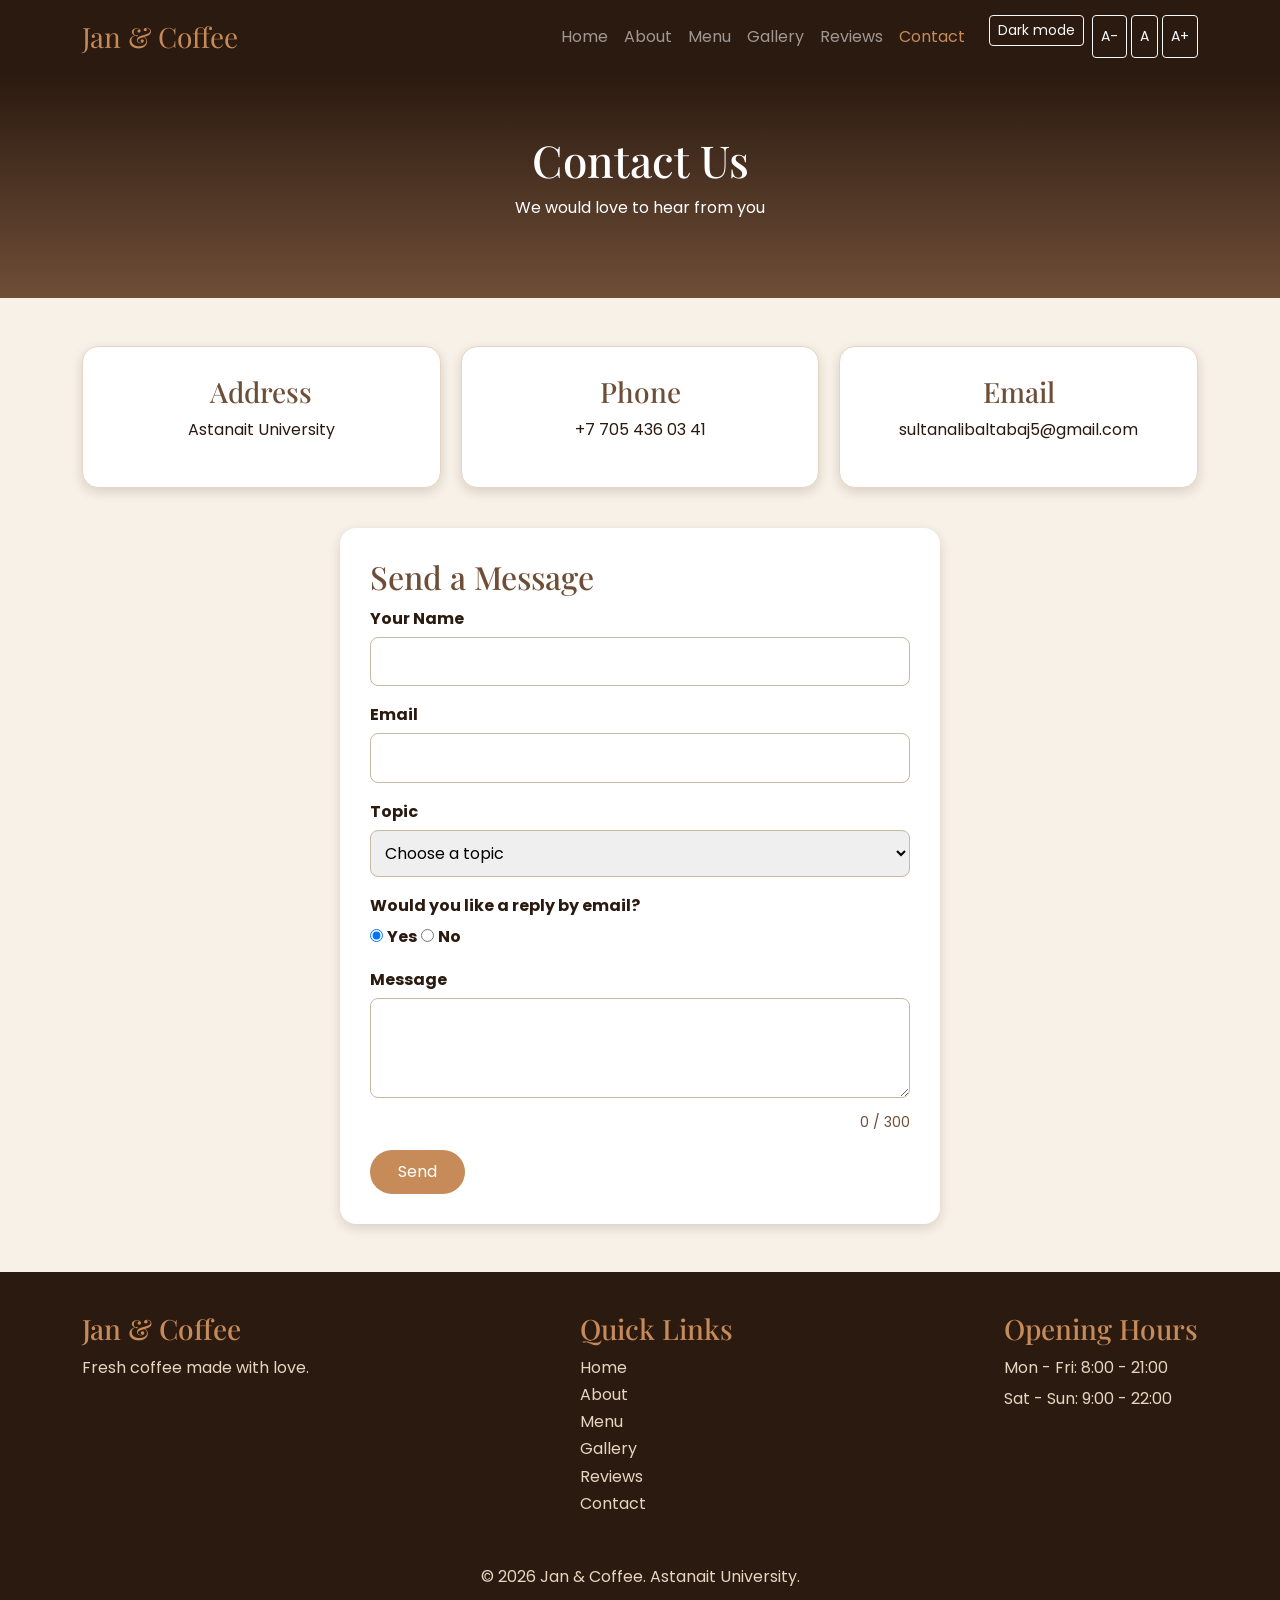
<file: contact.html>
<!DOCTYPE html>
<html lang="en">
<head>
    <meta charset="UTF-8">
    <meta name="viewport" content="width=device-width, initial-scale=1">
    <title>Jan & Coffee | Contact</title>
    <link href="https://cdn.jsdelivr.net/npm/bootstrap@5.3.3/dist/css/bootstrap.min.css" rel="stylesheet">
    <link href="https://fonts.googleapis.com/css2?family=Playfair+Display:wght@600;700&family=Poppins:wght@300;400;600&display=swap" rel="stylesheet">
    <link rel="stylesheet" href="css/style.css">
    <link rel="stylesheet" href="css/theme.css">
    <link rel="stylesheet" href="css/validation.css">
    <link rel="stylesheet" href="css/contact.css">
</head>
<body>
    <header>
        <nav class="navbar navbar-expand-lg sticky-top" data-bs-theme="dark">
            <div class="container">
                <a class="navbar-brand" href="index.html">Jan &amp; Coffee</a>
                <button class="navbar-toggler" type="button" data-bs-toggle="collapse" data-bs-target="#mainMenu" aria-controls="mainMenu" aria-expanded="false" aria-label="Toggle navigation">
                    <span class="navbar-toggler-icon"></span>
                </button>
                <div class="collapse navbar-collapse" id="mainMenu">
                    <ul class="navbar-nav ms-auto">
                        <li class="nav-item"><a class="nav-link" href="index.html">Home</a></li>
                        <li class="nav-item"><a class="nav-link" href="about.html">About</a></li>
                        <li class="nav-item"><a class="nav-link" href="menu.html">Menu</a></li>
                        <li class="nav-item"><a class="nav-link" href="gallery.html">Gallery</a></li>
                        <li class="nav-item"><a class="nav-link" href="reviews.html">Reviews</a></li>
                        <li class="nav-item"><a class="nav-link active" href="contact.html">Contact</a></li>
                        <li class="nav-item"><button type="button" id="theme-toggle" class="btn btn-sm btn-outline-light ms-lg-3 my-2 my-lg-0" aria-pressed="false">Dark mode</button></li>
                        <li class="nav-item font-controls ms-lg-2 my-2 my-lg-0">
                            <button type="button" id="font-decrease" class="btn btn-sm btn-outline-light" aria-label="Decrease font size">A-</button>
                            <button type="button" id="font-reset" class="btn btn-sm btn-outline-light" aria-label="Reset font size">A</button>
                            <button type="button" id="font-increase" class="btn btn-sm btn-outline-light" aria-label="Increase font size">A+</button>
                        </li>
                    </ul>
                </div>
            </div>
        </nav>
    </header>

    <main>
        <section class="page-header">
            <div class="container">
                <h1>Contact Us</h1>
                <p>We would love to hear from you</p>
            </div>
        </section>

        <section class="container py-5">
            <div class="info-row">
                <article class="info-box">
                    <h3>Address</h3>
                    <p>Astanait University</p>
                </article>
                <article class="info-box">
                    <h3>Phone</h3>
                    <p>+7 705 436 03 41</p>
                </article>
                <article class="info-box">
                    <h3>Email</h3>
                    <p>sultanalibaltabaj5@gmail.com</p>
                </article>
            </div>

            <form id="contact-form" action="#" method="post" novalidate>
                <h2>Send a Message</h2>
                <p id="form-success" class="success-message" role="status"></p>

                <label for="name">Your Name</label>
                <input type="text" id="name" name="name" class="field" aria-describedby="name-error">
                <small id="name-error" class="error-message"></small>

                <label for="email">Email</label>
                <input type="email" id="email" name="email" class="field" aria-describedby="email-error">
                <small id="email-error" class="error-message"></small>

                <label for="topic">Topic</label>
                <select id="topic" name="topic" class="field" aria-describedby="topic-error">
                    <option value="">Choose a topic</option>
                    <option>Question</option>
                    <option>Table reservation</option>
                    <option>Feedback</option>
                </select>
                <small id="topic-error" class="error-message"></small>

                <p class="question mb-1">Would you like a reply by email?</p>
                <div class="mb-3">
                    <input type="radio" id="reply-yes" name="reply" value="yes" checked>
                    <label for="reply-yes">Yes</label>
                    <input type="radio" id="reply-no" name="reply" value="no">
                    <label for="reply-no">No</label>
                </div>

                <label for="message">Message</label>
                <textarea id="message" name="message" rows="4" class="field" aria-describedby="message-error message-counter"></textarea>
                <small id="message-counter" class="char-counter">0 / 300</small>
                <small id="message-error" class="error-message"></small>

                <button type="submit" class="btn btn-coffee rounded-pill">Send</button>
            </form>
        </section>
    </main>
    <footer>
        <div class="container">
            <div class="footer-flex">
                <div>
                    <h3>Jan &amp; Coffee</h3>
                    <p>Fresh coffee made with love.</p>
                </div>
                <div>
                    <h3>Quick Links</h3>
                    <ul class="list-unstyled">
                        <li><a href="index.html">Home</a></li>
                        <li><a href="about.html">About</a></li>
                        <li><a href="menu.html">Menu</a></li>
                        <li><a href="gallery.html">Gallery</a></li>
                        <li><a href="reviews.html">Reviews</a></li>
                        <li><a href="contact.html">Contact</a></li>
                    </ul>
                </div>
                <div>
                    <h3>Opening Hours</h3>
                    <p class="mb-1">Mon - Fri: 8:00 - 21:00</p>
                    <p class="mb-1">Sat - Sun: 9:00 - 22:00</p>
                </div>
            </div>
            <p class="copyright">&copy; 2026 Jan &amp; Coffee. Astanait University.</p>
        </div>
    </footer>
    <script src="https://cdn.jsdelivr.net/npm/jquery@3.7.1/dist/jquery.min.js"></script>
    <script src="https://cdn.jsdelivr.net/npm/bootstrap@5.3.3/dist/js/bootstrap.bundle.min.js"></script>
    <script src="js/storage.js"></script>
    <script src="js/theme.js"></script>
    <script src="js/accessibility.js"></script>
    <script src="js/contact-jquery.js"></script>
    <script src="js/validation.js"></script>
    <script src="js/contact.js"></script>
</body>
</html>
</file>
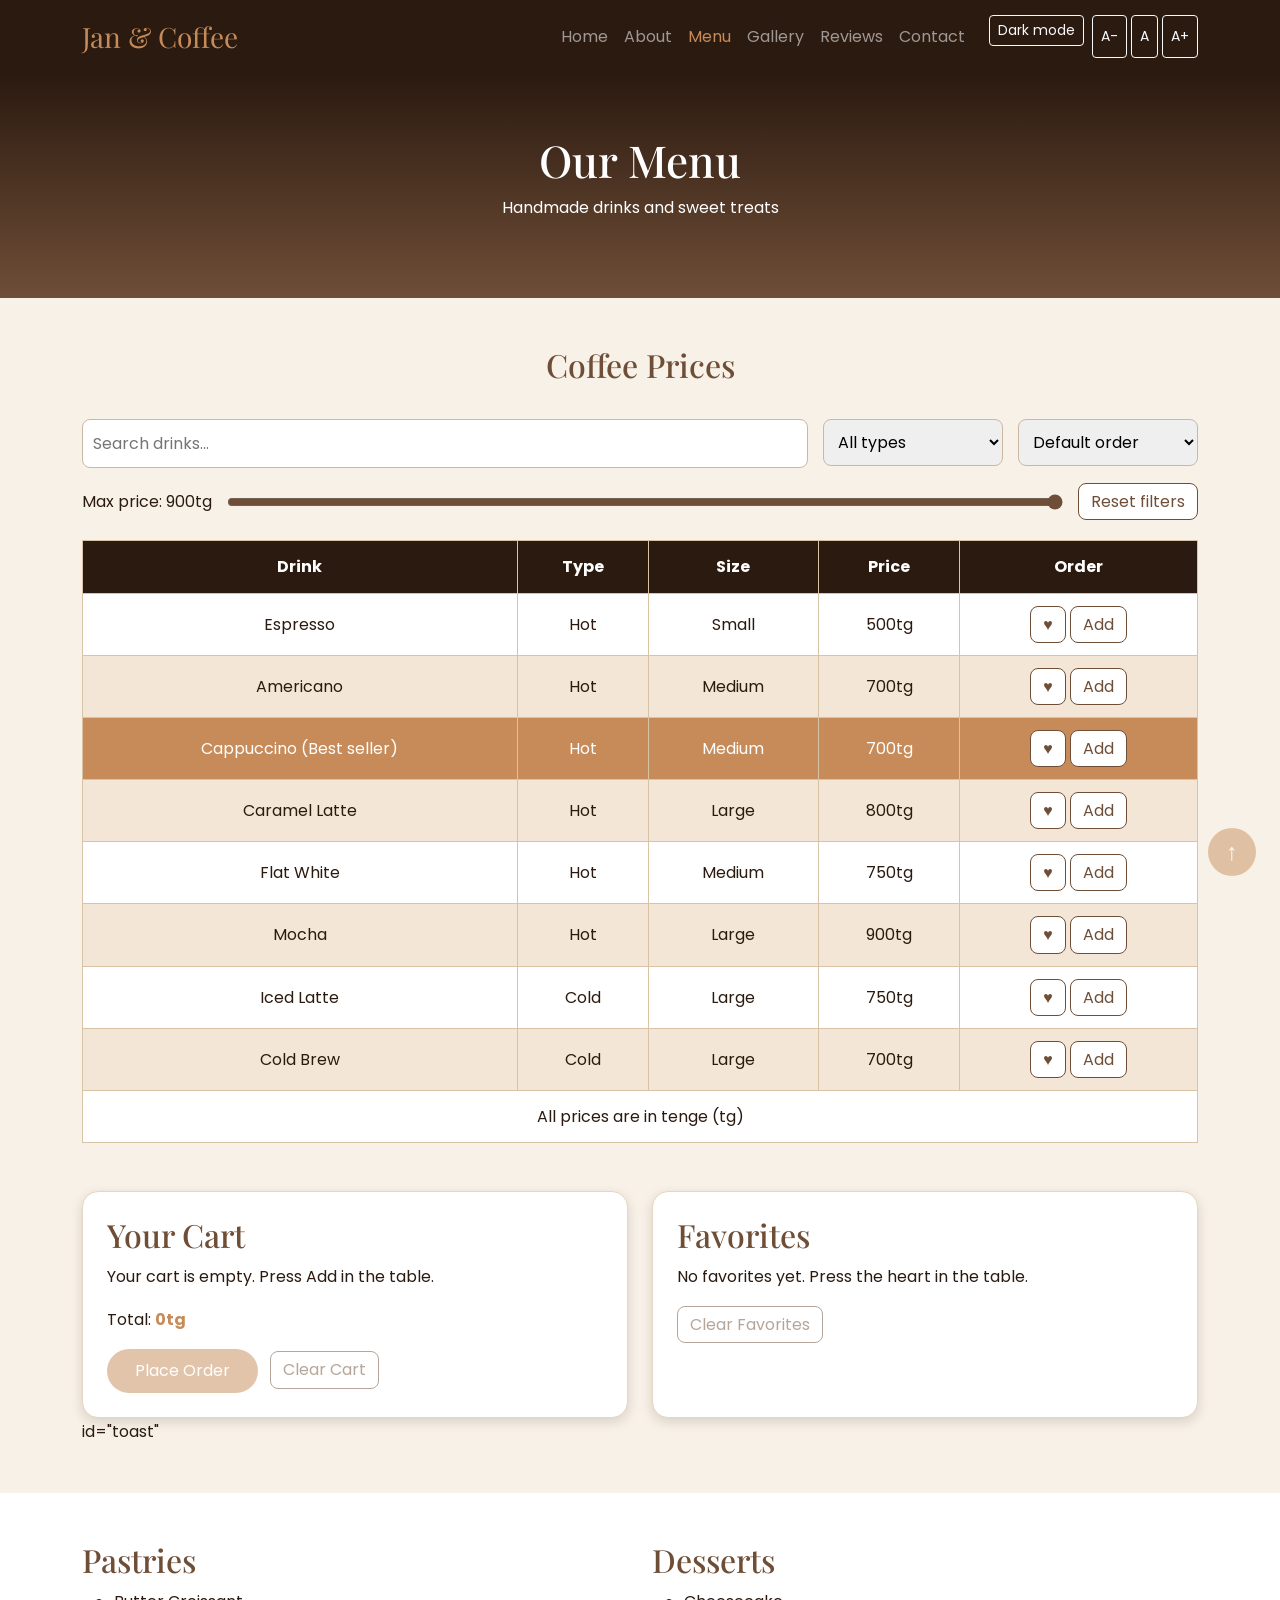
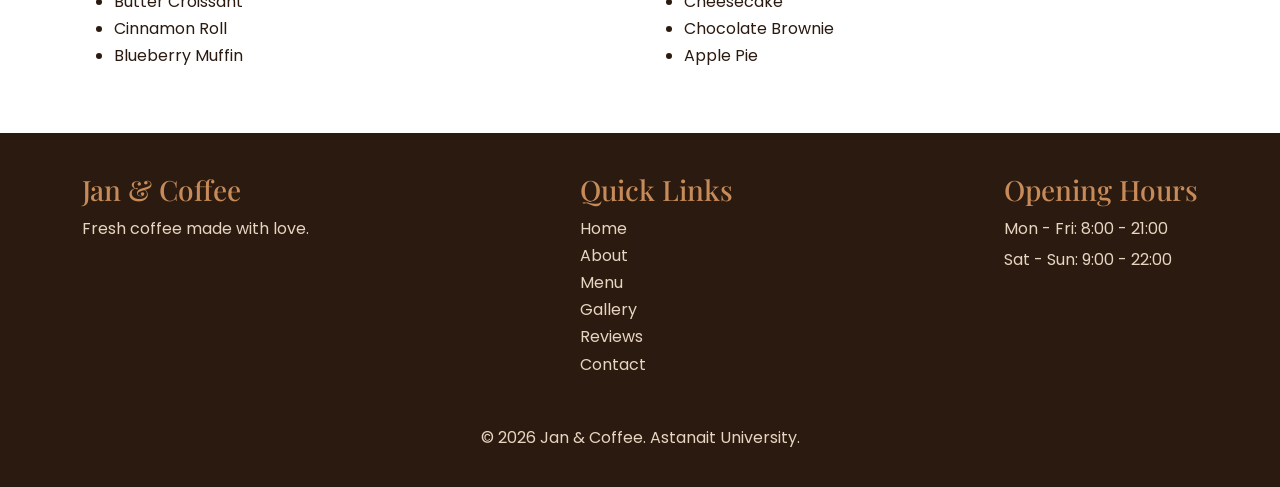
<file: menu.html>
<!DOCTYPE html>
<html lang="en">
<head>
    <meta charset="UTF-8">
    <meta name="viewport" content="width=device-width, initial-scale=1">
    <title>Jan & Coffee | Menu</title>
    <link href="https://cdn.jsdelivr.net/npm/bootstrap@5.3.3/dist/css/bootstrap.min.css" rel="stylesheet">
    <link href="https://fonts.googleapis.com/css2?family=Playfair+Display:wght@600;700&family=Poppins:wght@300;400;600&display=swap" rel="stylesheet">
    <link rel="stylesheet" href="css/style.css">
    <link rel="stylesheet" href="css/theme.css">
    <link rel="stylesheet" href="css/menu.css">
</head>
<body>
    <header>
        <nav class="navbar navbar-expand-lg sticky-top" data-bs-theme="dark">
            <div class="container">
                <a class="navbar-brand" href="index.html">Jan &amp; Coffee</a>
                <button class="navbar-toggler" type="button" data-bs-toggle="collapse" data-bs-target="#mainMenu" aria-controls="mainMenu" aria-expanded="false" aria-label="Toggle navigation">
                    <span class="navbar-toggler-icon"></span>
                </button>
                <div class="collapse navbar-collapse" id="mainMenu">
                    <ul class="navbar-nav ms-auto">
                        <li class="nav-item"><a class="nav-link" href="index.html">Home</a></li>
                        <li class="nav-item"><a class="nav-link" href="about.html">About</a></li>
                        <li class="nav-item"><a class="nav-link active" href="menu.html">Menu</a></li>
                        <li class="nav-item"><a class="nav-link" href="gallery.html">Gallery</a></li>
                        <li class="nav-item"><a class="nav-link" href="reviews.html">Reviews</a></li>
                        <li class="nav-item"><a class="nav-link" href="contact.html">Contact</a></li>
                        <li class="nav-item"><button type="button" id="theme-toggle" class="btn btn-sm btn-outline-light ms-lg-3 my-2 my-lg-0" aria-pressed="false">Dark mode</button></li>
                        <li class="nav-item font-controls ms-lg-2 my-2 my-lg-0">
                            <button type="button" id="font-decrease" class="btn btn-sm btn-outline-light" aria-label="Decrease font size">A-</button>
                            <button type="button" id="font-reset" class="btn btn-sm btn-outline-light" aria-label="Reset font size">A</button>
                            <button type="button" id="font-increase" class="btn btn-sm btn-outline-light" aria-label="Increase font size">A+</button>
                        </li>
                    </ul>
                </div>
            </div>
        </nav>
    </header>

    <main>
        <section class="page-header">
            <div class="container">
                <h1>Our Menu</h1>
                <p>Handmade drinks and sweet treats</p>
            </div>
        </section>

        <section class="container py-5">
            <h2 id="menu-title">Coffee Prices</h2>
            <div class="menu-controls">
                <div class="flex-fill">
                    <label for="search-input" class="visually-hidden">Search drinks</label>
                    <input type="search" id="search-input" class="field" placeholder="Search drinks...">
                </div>
                <div>
                    <label for="type-filter" class="visually-hidden">Filter by type</label>
                    <select id="type-filter" class="field">
                        <option value="all">All types</option>
                        <option value="Hot">Hot</option>
                        <option value="Cold">Cold</option>
                    </select>
                </div>
                <div>
                    <label for="sort-select" class="visually-hidden">Sort drinks</label>
                    <select id="sort-select" class="field">
                        <option value="default">Default order</option>
                        <option value="name">Name A-Z</option>
                        <option value="price-low">Price: low to high</option>
                        <option value="price-high">Price: high to low</option>
                    </select>
                </div>
            </div>
            <div class="price-filter">
                <label for="price-range">Max price: <span id="price-label"></span></label>
                <input type="range" id="price-range" step="50">
                <button type="button" id="reset-filters" class="action-button">Reset filters</button>
            </div>
            <div class="table-responsive">
                <table>
                    <thead>
                        <tr>
                            <th>Drink</th>
                            <th>Type</th>
                            <th>Size</th>
                            <th>Price</th>
                            <th>Order</th>
                        </tr>
                    </thead>
                    <tbody id="menu-body"></tbody>
                    <tfoot>
                        <tr>
                            <td colspan="5">All prices are in tenge (tg)</td>
                        </tr>
                    </tfoot>
                </table>
            </div>
            <p id="no-results" class="text-center mt-3 d-none">No drinks found. Try another search.</p>
        </section>

        <section class="container pb-5">
            <div class="row g-4">
                <div class="col-md-6">
                    <div class="panel">
                        <h2>Your Cart</h2>
                        <p id="cart-empty">Your cart is empty. Press Add in the table.</p>
                        <ul id="cart-list" class="list-unstyled"></ul>
                        <p class="mt-3">Total: <span id="cart-total" class="price">0tg</span></p>
                        <button type="button" id="order-button" class="btn btn-coffee rounded-pill" disabled>Place Order</button>
                        <button type="button" id="clear-cart" class="action-button ms-2" disabled>Clear Cart</button>
                    </div>
                </div>
                <div class="col-md-6">
                    <div class="panel">
                        <h2>Favorites</h2>
                        <p id="favorites-empty">No favorites yet. Press the heart in the table.</p>
                        <ul id="favorites-list"></ul>
                        <button type="button" id="clear-favorites" class="action-button" disabled>Clear Favorites</button>
                    </div>
                </div>
            </div>id="toast"
        </section>

        <section class="bg-white py-5">
            <div class="container">
                <div class="row g-4">
                    <div class="col-md-6">
                        <h2>Pastries</h2>
                        <ul>
                            <li>Butter Croissant</li>
                            <li>Cinnamon Roll</li>
                            <li>Blueberry Muffin</li>
                        </ul>
                    </div>
                    <div class="col-md-6">
                        <h2>Desserts</h2>
                        <ul>
                            <li>Cheesecake</li>
                            <li>Chocolate Brownie</li>
                            <li>Apple Pie</li>
                        </ul>
                    </div>
                </div>
            </div>
        </section>
    </main>
    <footer>
        <div class="container">
            <div class="footer-flex">
                <div>
                    <h3>Jan &amp; Coffee</h3>
                    <p>Fresh coffee made with love.</p>
                </div>
                <div>
                    <h3>Quick Links</h3>
                    <ul class="list-unstyled">
                        <li><a href="index.html">Home</a></li>
                        <li><a href="about.html">About</a></li>
                        <li><a href="menu.html">Menu</a></li>
                        <li><a href="gallery.html">Gallery</a></li>
                        <li><a href="reviews.html">Reviews</a></li>
                        <li><a href="contact.html">Contact</a></li>
                    </ul>
                </div>
                <div>
                    <h3>Opening Hours</h3>
                    <p class="mb-1">Mon - Fri: 8:00 - 21:00</p>
                    <p class="mb-1">Sat - Sun: 9:00 - 22:00</p>
                </div>
            </div>
            <p class="copyright">&copy; 2026 Jan &amp; Coffee. Astanait University.</p>
        </div>
    </footer>
    <script src="https://cdn.jsdelivr.net/npm/jquery@3.7.1/dist/jquery.min.js"></script>
    <script src="https://cdn.jsdelivr.net/npm/bootstrap@5.3.3/dist/js/bootstrap.bundle.min.js"></script>
    <script src="js/storage.js"></script>
    <script src="js/theme.js"></script>
    <script src="js/accessibility.js"></script>
    <script src="js/menu-data.js"></script>
    <script src="js/menu-classes.js"></script>
    <script src="js/menu-jquery.js"></script>
    <script src="js/menu.js"></script>
</body>
</html>
</file>
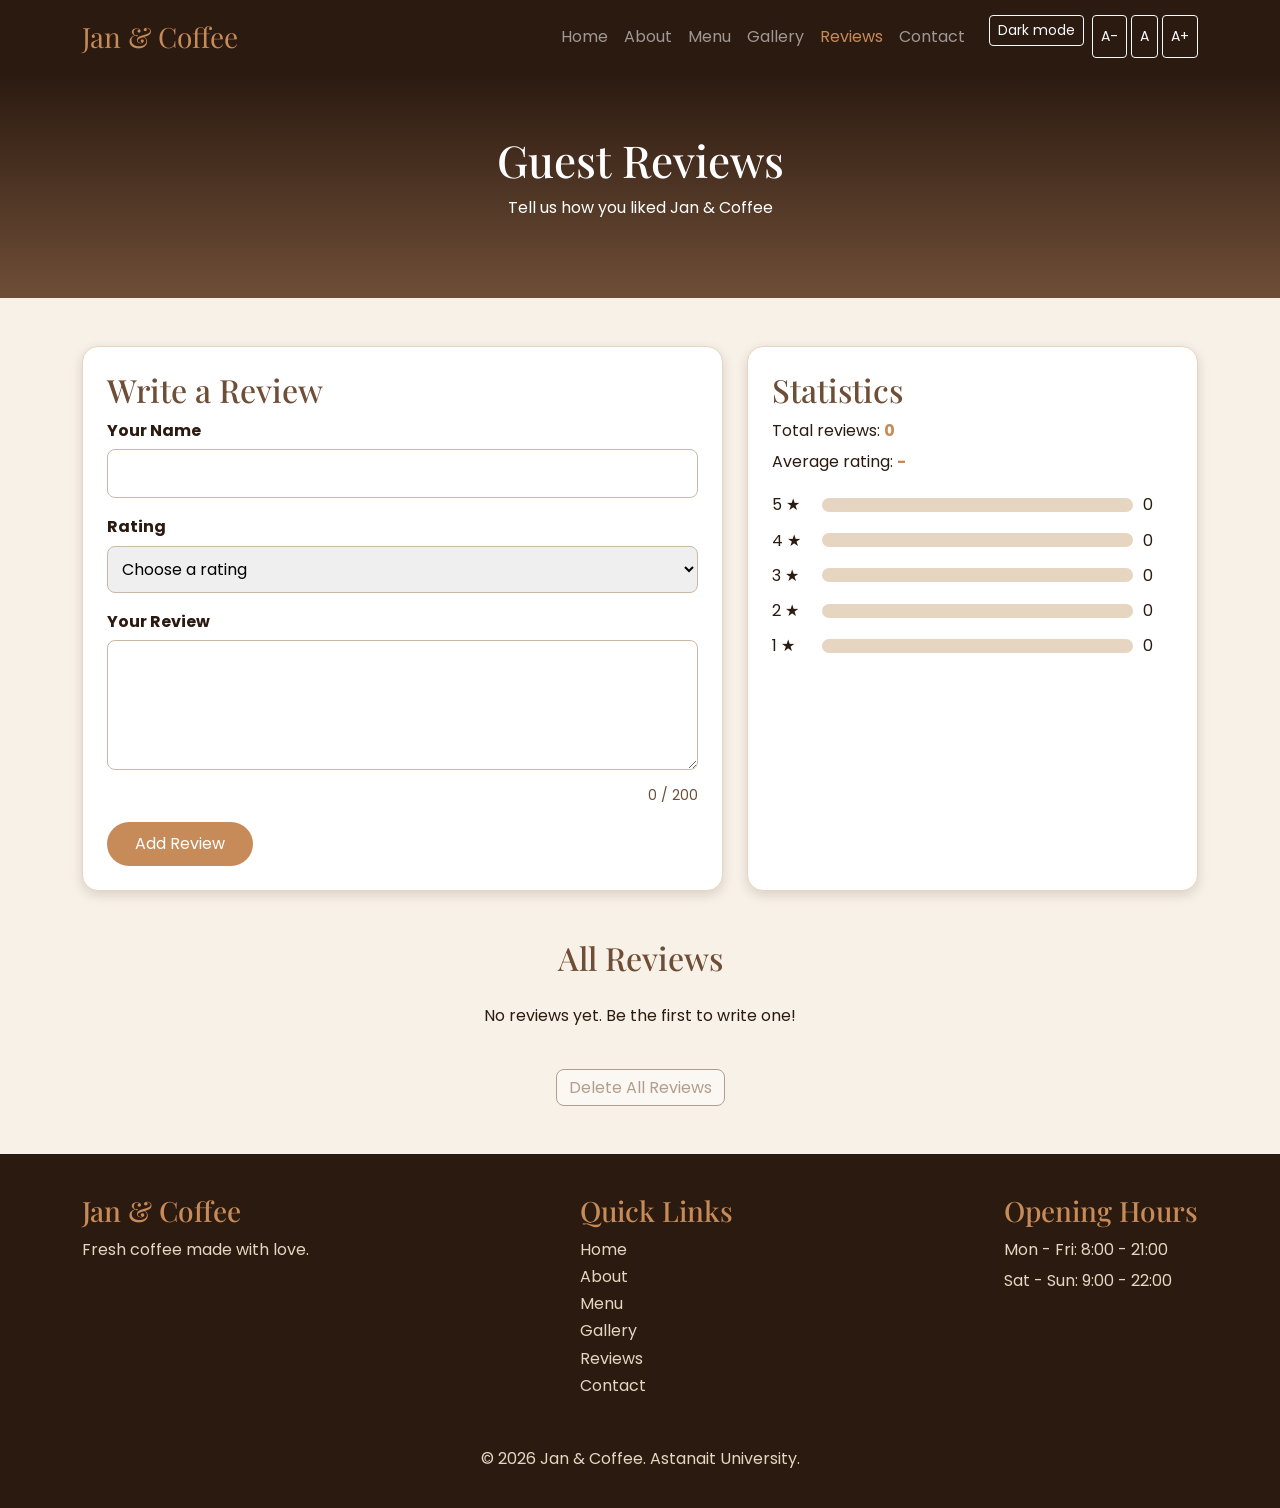
<file: reviews.html>
<!DOCTYPE html>
<html lang="en">
<head>
    <meta charset="UTF-8">
    <meta name="viewport" content="width=device-width, initial-scale=1">
    <title>Jan & Coffee | Reviews</title>
    <link href="https://cdn.jsdelivr.net/npm/bootstrap@5.3.3/dist/css/bootstrap.min.css" rel="stylesheet">
    <link href="https://fonts.googleapis.com/css2?family=Playfair+Display:wght@600;700&family=Poppins:wght@300;400;600&display=swap" rel="stylesheet">
    <link rel="stylesheet" href="css/style.css">
    <link rel="stylesheet" href="css/theme.css">
    <link rel="stylesheet" href="css/validation.css">
    <link rel="stylesheet" href="css/reviews.css">
</head>
<body>
    <header>
        <nav class="navbar navbar-expand-lg sticky-top" data-bs-theme="dark">
            <div class="container">
                <a class="navbar-brand" href="index.html">Jan &amp; Coffee</a>
                <button class="navbar-toggler" type="button" data-bs-toggle="collapse" data-bs-target="#mainMenu" aria-controls="mainMenu" aria-expanded="false" aria-label="Toggle navigation">
                    <span class="navbar-toggler-icon"></span>
                </button>
                <div class="collapse navbar-collapse" id="mainMenu">
                    <ul class="navbar-nav ms-auto">
                        <li class="nav-item"><a class="nav-link" href="index.html">Home</a></li>
                        <li class="nav-item"><a class="nav-link" href="about.html">About</a></li>
                        <li class="nav-item"><a class="nav-link" href="menu.html">Menu</a></li>
                        <li class="nav-item"><a class="nav-link" href="gallery.html">Gallery</a></li>
                        <li class="nav-item"><a class="nav-link active" href="reviews.html">Reviews</a></li>
                        <li class="nav-item"><a class="nav-link" href="contact.html">Contact</a></li>
                        <li class="nav-item"><button type="button" id="theme-toggle" class="btn btn-sm btn-outline-light ms-lg-3 my-2 my-lg-0" aria-pressed="false">Dark mode</button></li>
                        <li class="nav-item font-controls ms-lg-2 my-2 my-lg-0">
                            <button type="button" id="font-decrease" class="btn btn-sm btn-outline-light" aria-label="Decrease font size">A-</button>
                            <button type="button" id="font-reset" class="btn btn-sm btn-outline-light" aria-label="Reset font size">A</button>
                            <button type="button" id="font-increase" class="btn btn-sm btn-outline-light" aria-label="Increase font size">A+</button>
                        </li>
                    </ul>
                </div>
            </div>
        </nav>
    </header>

    <main>
        <section class="page-header">
            <div class="container">
                <h1>Guest Reviews</h1>
                <p>Tell us how you liked Jan &amp; Coffee</p>
            </div>
        </section>

        <section class="container py-5">
            <div class="row g-4">
                <div class="col-lg-7">
                    <form id="review-form" class="panel" action="#" method="post" novalidate>
                        <h2>Write a Review</h2>

                        <label for="review-name">Your Name</label>
                        <input type="text" id="review-name" class="field" aria-describedby="review-name-error">
                        <small id="review-name-error" class="error-message"></small>

                        <label for="review-rating">Rating</label>
                        <select id="review-rating" class="field" aria-describedby="review-rating-error">
                            <option value="">Choose a rating</option>
                            <option value="5">5 - Excellent</option>
                            <option value="4">4 - Good</option>
                            <option value="3">3 - Normal</option>
                            <option value="2">2 - Bad</option>
                            <option value="1">1 - Terrible</option>
                        </select>
                        <small id="review-rating-error" class="error-message"></small>

                        <label for="review-text">Your Review</label>
                        <textarea id="review-text" rows="4" class="field" aria-describedby="review-text-error review-text-counter"></textarea>
                        <small id="review-text-counter" class="char-counter">0 / 200</small>
                        <small id="review-text-error" class="error-message"></small>

                        <button type="submit" id="review-submit" class="btn btn-coffee rounded-pill">Add Review</button>
                        <button type="button" id="review-cancel" class="action-button ms-2 d-none">Cancel</button>
                    </form>
                </div>
                <div class="col-lg-5">
                    <div class="panel">
                        <h2>Statistics</h2>
                        <p class="mb-1">Total reviews: <span id="stats-total" class="price">0</span></p>
                        <p>Average rating: <span id="stats-average" class="price">-</span></p>
                        <div id="stats-bars"></div>
                    </div>
                </div>
            </div>
        </section>

        <section class="container pb-5">
            <h2 class="text-center mb-4">All Reviews</h2>
            <p id="review-message" class="review-message" role="status"></p>
            <p id="reviews-empty" class="text-center">No reviews yet. Be the first to write one!</p>
            <div id="review-list"></div>
            <div class="text-center mt-4">
                <button type="button" id="clear-reviews" class="action-button" disabled>Delete All Reviews</button>
            </div>
        </section>
    </main>
    <footer>
        <div class="container">
            <div class="footer-flex">
                <div>
                    <h3>Jan &amp; Coffee</h3>
                    <p>Fresh coffee made with love.</p>
                </div>
                <div>
                    <h3>Quick Links</h3>
                    <ul class="list-unstyled">
                        <li><a href="index.html">Home</a></li>
                        <li><a href="about.html">About</a></li>
                        <li><a href="menu.html">Menu</a></li>
                        <li><a href="gallery.html">Gallery</a></li>
                        <li><a href="reviews.html">Reviews</a></li>
                        <li><a href="contact.html">Contact</a></li>
                    </ul>
                </div>
                <div>
                    <h3>Opening Hours</h3>
                    <p class="mb-1">Mon - Fri: 8:00 - 21:00</p>
                    <p class="mb-1">Sat - Sun: 9:00 - 22:00</p>
                </div>
            </div>
            <p class="copyright">&copy; 2026 Jan &amp; Coffee. Astanait University.</p>
        </div>
    </footer>
    <script src="https://cdn.jsdelivr.net/npm/jquery@3.7.1/dist/jquery.min.js"></script>
    <script src="https://cdn.jsdelivr.net/npm/bootstrap@5.3.3/dist/js/bootstrap.bundle.min.js"></script>
    <script src="js/storage.js"></script>
    <script src="js/theme.js"></script>
    <script src="js/accessibility.js"></script>
    <script src="js/reviews-jquery.js"></script>
    <script src="js/validation.js"></script>
    <script src="js/reviews-classes.js"></script>
    <script src="js/reviews.js"></script>
</body>
</html>
</file>
<file: css/style.css>
body {
    font-family: 'Poppins', sans-serif;
    background-color: #f8f1e7;
    color: #2b1a10;
    line-height: 1.7;
}

h1,
h2,
h3 {
    font-family: 'Playfair Display', serif;
    color: #6f4e37;
}


.navbar {
    background-color: #2b1a10;
}

.navbar-brand,
.navbar-brand:hover {
    font-family: 'Playfair Display', serif;
    font-size: 28px;
    color: #c68b59;
}

.navbar-nav .nav-link:hover,
.navbar-nav .nav-link.active {
    color: #c68b59;
}


.btn-coffee {
    background-color: #c68b59;
    color: white;
    padding: 10px 28px;
    border: none;
}

.btn-coffee:hover {
    background-color: #6f4e37;
    color: white;
}

#hero {
    background-image: linear-gradient(rgba(43, 26, 16, 0.65), rgba(43, 26, 16, 0.65)), url('https://images.unsplash.com/photo-1442512595331-e89e73853f31?auto=format&fit=crop&w=1600&q=80');
    background-size: cover;
    background-position: center;
    min-height: 500px;
    padding: 20px;
    display: flex;
    flex-direction: column;
    justify-content: center;
    align-items: center;
    text-align: center;
    color: white;
}

#hero h1 {
    font-size: 56px;
    color: white;
}

#hero p {
    font-size: 20px;
    max-width: 600px;
}


.photo {
    max-width: 100%;
    border-radius: 16px;
    box-shadow: 0 6px 18px rgba(43, 26, 16, 0.3);
}


.card-box,
.drink-card,
.info-box {
    border: 1px solid #e6d5c0;
    border-radius: 16px;
    box-shadow: 0 4px 12px rgba(43, 26, 16, 0.15);
}

.card-box,
.info-box {
    padding: 28px;
    text-align: center;
}

.card-box {
    background-color: #f8f1e7;
}

.info-box {
    background-color: white;
}

.card-box:hover,
.drink-card:hover,
.info-box:hover {
    box-shadow: 0 10px 25px rgba(43, 26, 16, 0.35);
}

.price {
    color: #c68b59;
    font-weight: bold;
}


.features {
    display: grid;
    grid-template-columns: repeat(3, 1fr);
    gap: 24px;
}


.card-row {
    display: flex;
    gap: 24px;
}

.drink-card {
    flex: 1;
    background-color: white;
    text-align: center;
}

.drink-card img {
    width: 100%;
    height: 220px;
    object-fit: cover;
    border-radius: 16px 16px 0 0;
}

.drink-text {
    padding: 20px;
}


footer {
    background-color: #2b1a10;
    color: #e6d5c0;
    padding: 40px 0 20px;
}

.footer-flex {
    display: flex;
    justify-content: space-between;
    gap: 30px;
}

footer h3 {
    color: #c68b59;
}

footer a {
    color: #e6d5c0;
    text-decoration: none;
}

footer a:hover {
    color: #c68b59;
}

.copyright {
    text-align: center;
    margin-top: 30px;
}

@media (max-width: 992px) {
    .features {
        grid-template-columns: repeat(2, 1fr);
    }

    #hero h1 {
        font-size: 44px;
    }
}

@media (max-width: 576px) {
    .features {
        grid-template-columns: 1fr;
    }

    .card-row,
    .footer-flex {
        flex-direction: column;
    }

    #hero h1 {
        font-size: 34px;
    }
}


.page-header {
    background-image: linear-gradient(#2b1a10, #6f4e37);
    color: white;
    text-align: center;
    padding: 60px 20px;
}

.page-header h1 {
    font-size: 44px;
    color: white;
}


@media (max-width: 576px) {
    .page-header h1 {
        font-size: 32px;
    }
}

#menu-title {
    text-align: center;
    margin-bottom: 30px;
}

table {
    width: 100%;
    border-collapse: collapse;
    background-color: white;
}

th,
td {
    border: 1px solid #d9c3a5;
    padding: 12px;
    text-align: center;
}

th {
    background-color: #2b1a10;
    color: white;
}

tr:nth-child(even) {
    background-color: #f3e6d6;
}

tr.highlight-row {
    background-color: #c68b59;
    color: white;
}


.gallery {
    display: grid;
    grid-template-columns: repeat(3, 1fr);
    gap: 20px;
}

.gallery figure {
    position: relative;
    margin: 0;
    overflow: hidden;
    border-radius: 16px;
}

.gallery img {
    width: 100%;
    height: 260px;
    object-fit: cover;
    transition: transform 0.4s;
}

.gallery figure:hover img {
    transform: scale(1.1);
}

.gallery figcaption {
    position: absolute;
    bottom: 0;
    left: 0;
    width: 100%;
    padding: 12px;
    background-color: rgba(43, 26, 16, 0.8);
    color: white;
    text-align: center;
    border-radius: 0 0 16px 16px;
    opacity: 0;
}

.gallery figure:hover figcaption {
    opacity: 1;
}


@media (max-width: 992px) {
    .gallery {
        grid-template-columns: repeat(2, 1fr);
    }
}

@media (max-width: 576px) {
    .gallery {
        grid-template-columns: 1fr;
    }
}


.info-row {
    display: flex;
    gap: 20px;
    margin-bottom: 40px;
}

.info-box {
    flex: 1;
}


#contact-form {
    max-width: 600px;
    margin: 0 auto;
    padding: 30px;
    background-color: white;
    border-radius: 16px;
    box-shadow: 0 4px 12px rgba(43, 26, 16, 0.15);
}

#contact-form label,
.question {
    font-weight: bold;
}

.field {
    width: 100%;
    margin-top: 5px;
    margin-bottom: 15px;
    padding: 10px;
    border: 1px solid #c9b8a4;
    border-radius: 8px;
    box-sizing: border-box;
}

@media (max-width: 576px) {
    .info-row {
        flex-direction: column;
    }

    #contact-form {
        padding: 20px;
    }
}
</file>
<file: css/theme.css>
.dark-theme {
    background-color: #1c120b;
    color: #f0e4d4;
}

.dark-theme h1,
.dark-theme h2,
.dark-theme h3 {
    color: #e0b48a;
}

.dark-theme .page-header h1 {
    color: white;
}

.dark-theme .bg-white {
    background-color: #2b1a10 !important;
}

.dark-theme .card-box {
    background-color: #2b1a10;
    border-color: #5a4331;
}

.dark-theme .field {
    background-color: #1c120b;
    color: #f0e4d4;
    border-color: #5a4331;
}

.dark-theme footer {
    background-color: #120a05;
}

.font-controls {
    display: flex;
    gap: 4px;
}

.action-button {
    background-color: white;
    color: #6f4e37;
    border: 1px solid #6f4e37;
    border-radius: 8px;
    padding: 4px 12px;
    white-space: nowrap;
}

.action-button:hover {
    background-color: #6f4e37;
    color: white;
}

.action-button:disabled {
    opacity: 0.5;
    cursor: not-allowed;
}

.action-button:disabled:hover {
    background-color: white;
    color: #6f4e37;
}

.btn-coffee:disabled {
    background-color: #c68b59;
    color: white;
    opacity: 0.5;
}

.panel {
    height: 100%;
    padding: 24px;
    background-color: white;
    border: 1px solid #e6d5c0;
    border-radius: 16px;
    box-shadow: 0 4px 12px rgba(43, 26, 16, 0.15);
}

.panel label {
    display: block;
    font-weight: bold;
}

.dark-theme .panel {
    background-color: #2b1a10;
    border-color: #5a4331;
}

.dark-theme .action-button {
    background-color: #2b1a10;
    color: #e0b48a;
    border-color: #e0b48a;
}

.dark-theme .action-button:hover {
    background-color: #e0b48a;
    color: #1c120b;
}
</file>
<file: css/validation.css>
.error-message {
    display: block;
    margin-top: -10px;
    margin-bottom: 15px;
    color: #b3261e;
}

.error-message:empty {
    display: none;
}

.field.invalid {
    border-color: #b3261e;
    background-color: #fdeeee;
}

.field.valid {
    border-color: #2e7d32;
}

.char-counter {
    display: block;
    margin-top: -10px;
    margin-bottom: 15px;
    text-align: right;
    color: #6f4e37;
}

.dark-theme .field.invalid {
    background-color: #3a1a1a;
    border-color: #e57373;
}

.dark-theme .field.valid {
    border-color: #66bb6a;
}

.dark-theme .error-message {
    color: #ff8a80;
}

.dark-theme .char-counter {
    color: #e0b48a;
}
</file>
<file: css/contact.css>
#message {
    height: 100px;
}

.success-message {
    display: none;
    padding: 12px 16px;
    background-color: #e6f4ea;
    border: 1px solid #2e7d32;
    border-radius: 8px;
    color: #1b5e20;
    font-weight: bold;
}

.dark-theme .info-box,
.dark-theme #contact-form {
    background-color: #2b1a10;
    border-color: #5a4331;
}

.dark-theme .success-message {
    background-color: #1b3a22;
    color: #a5d6a7;
}
</file>
<file: css/menu.css>
:root {
    scroll-behavior: auto;
}

.menu-controls {
    display: flex;
    gap: 15px;
    flex-wrap: wrap;
}

.menu-controls .flex-fill {
    min-width: 200px;
}

.menu-controls select {
    min-width: 180px;
}

.price-filter {
    display: flex;
    align-items: center;
    gap: 15px;
    flex-wrap: wrap;
    margin-bottom: 20px;
}

.price-filter input[type="range"] {
    flex: 1;
    min-width: 150px;
    accent-color: #6f4e37;
}

.favorite-button.active {
    background-color: #c0392b;
    border-color: #c0392b;
    color: white;
}

.cart-item {
    display: flex;
    justify-content: space-between;
    align-items: center;
    gap: 10px;
    padding: 8px 0;
    border-bottom: 1px solid #e6d5c0;
}

#toast {
    display: none;
    position: fixed;
    bottom: 90px;
    left: 50%;
    transform: translateX(-50%);
    z-index: 3000;
    padding: 12px 24px;
    background-color: #2b1a10;
    color: white;
    border-radius: 30px;
    box-shadow: 0 4px 12px rgba(0, 0, 0, 0.4);
}

#back-to-top {
    display: none;
    position: fixed;
    bottom: 24px;
    right: 24px;
    z-index: 1000;
    width: 48px;
    height: 48px;
    border: none;
    border-radius: 50%;
    background-color: #c68b59;
    color: white;
    font-size: 24px;
}

#back-to-top:hover {
    background-color: #6f4e37;
}

.dark-theme table {
    background-color: #2b1a10;
    border-color: #5a4331;
}

.dark-theme th,
.dark-theme td,
.dark-theme .cart-item {
    border-color: #5a4331;
}

.dark-theme tr:nth-child(even) {
    background-color: #3a2618;
}

.dark-theme tr.highlight-row {
    background-color: #c68b59;
}
</file>
<file: css/reviews.css>
#review-list {
    display: flex;
    flex-direction: column;
    gap: 16px;
    max-width: 800px;
    margin: 0 auto;
}

.review-item {
    padding: 20px;
    background-color: white;
    border: 1px solid #e6d5c0;
    border-radius: 16px;
    box-shadow: 0 4px 12px rgba(43, 26, 16, 0.15);
}

.review-top {
    display: flex;
    justify-content: space-between;
    align-items: center;
    gap: 10px;
}

.review-top h3 {
    margin: 0;
    font-size: 20px;
}

.review-stars {
    color: #c68b59;
    font-size: 20px;
    white-space: nowrap;
}

.review-text {
    margin: 10px 0;
    overflow-wrap: anywhere;
}

.review-buttons {
    margin-top: 10px;
    display: flex;
    gap: 8px;
}

.review-message {
    display: none;
    max-width: 800px;
    margin: 0 auto 16px;
    padding: 12px 16px;
    background-color: #e6f4ea;
    border: 1px solid #2e7d32;
    border-radius: 8px;
    color: #1b5e20;
    font-weight: bold;
    text-align: center;
}

.rating-row {
    display: grid;
    grid-template-columns: 40px 1fr 30px;
    align-items: center;
    gap: 10px;
    margin-bottom: 8px;
}

.rating-bar {
    height: 14px;
    background-color: #e6d5c0;
    border-radius: 7px;
    overflow: hidden;
}

.rating-bar-fill {
    height: 100%;
    background-color: #c68b59;
    border-radius: 7px;
}

.dark-theme .review-item {
    background-color: #2b1a10;
    border-color: #5a4331;
}

.dark-theme .rating-bar {
    background-color: #3a2618;
}

.dark-theme .review-message {
    background-color: #1b3a22;
    color: #a5d6a7;
}
</file>
